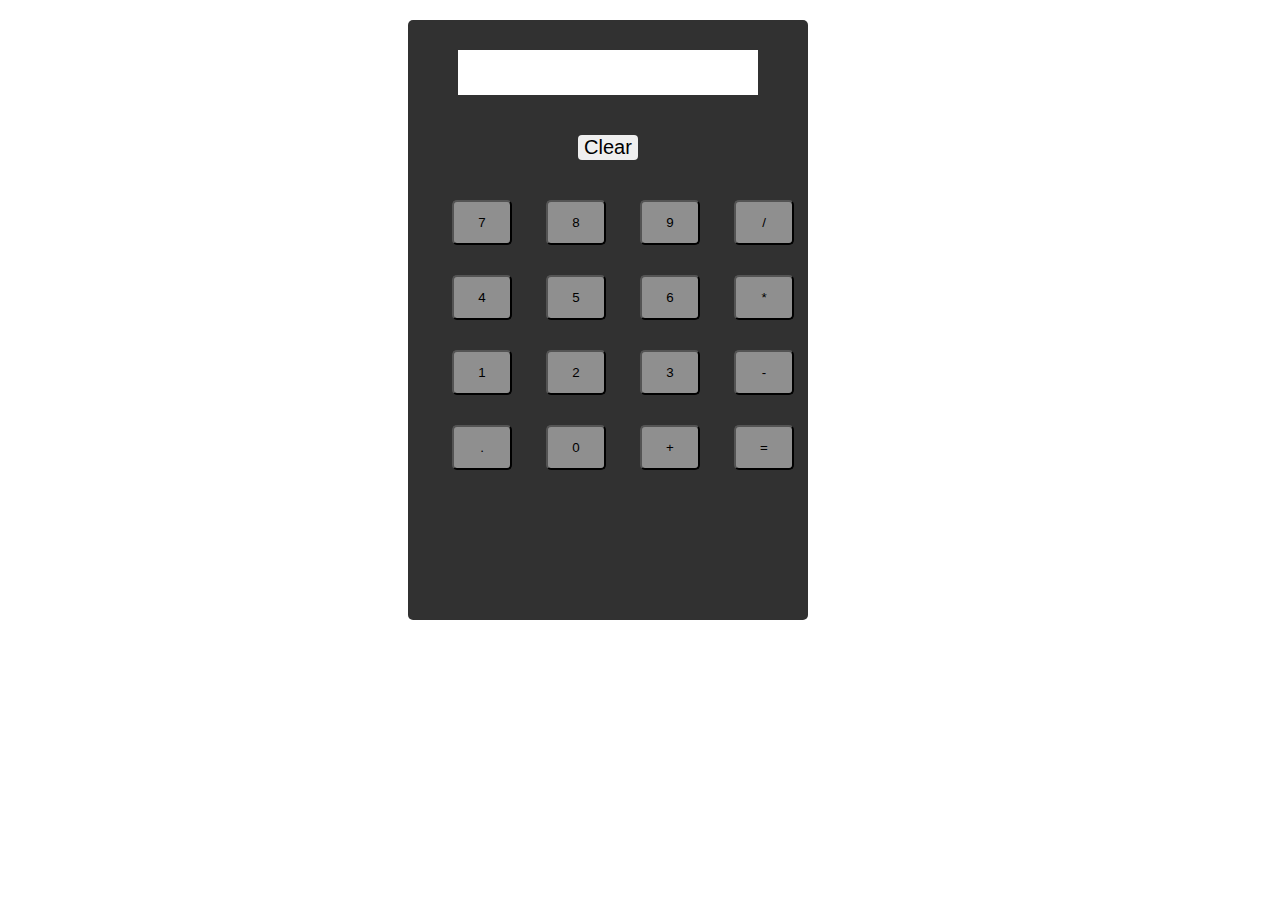
<file: Calulater/main.html>
<html>
<head>
  <meta charset="UTF-8">
  <meta name="viewport" content="width=device-width, intial-scale=1.0">
  <title>Calculator</title>
</head>
<body>
  <style>
    .calc {
  width: 400px;
  height: 600px;
  background: rgb(49, 49, 49);
  margin-left: 400px;
  text-align: center;
  border-radius: 5px;
}
#screen {
  width: 300px;
  height: 45px;
  font-size: 20px;
  text-align: right;
  margin-top: 30px;
  margin-bottom: 10px;
  pointer-events: none;
  border: none;
  padding: 10px;
}
.btn {
  width: 60px;
  height: 45px;
  margin-left: 30px;
  margin-top: 30px;
  background: rgb(143, 143, 143);
  border-radius: 5px;
}
.clr {
  margin-top: 30px;
  font-size: 20px;
  border: none;
  cursor: pointer;
  margin-bottom: 10px;
  border-radius: 4px;
}
.output {
  margin-top: 20px;
}

  </style>
  <script>
    function btnClick(val) {
      document.getElementById("screen").value += val;
    }
    function clearDisplay() {
      document.getElementById("screen").value = "";
    }

    function equalClick() {
      var text = document.getElementById("screen").value;
      var result = eval(text);
      document.getElementById("screen").value = result;
    }
  </script>
  <div class="calc">
    <div class="output">
      <input type="text" id="screen">
    </div>
    <div class="button">
      <button onclick="clearDisplay()" class="clr">Clear</button>
      <div class="row">
        <button onclick="btnClick(7)" class="btn">7</button>
        <button onclick="btnClick(8)" class="btn">8</button>
        <button onclick="btnClick(9)" class="btn">9</button>
        <button onclick="btnClick('/')" class="btn">/</button>
      </div>
      <div class="row">
        <button onclick="btnClick(4)" class="btn">4</button>
        <button onclick="btnClick(5)" class="btn">5</button>
        <button onclick="btnClick(6)" class="btn">6</button>
        <button onclick="btnClick('*')" class="btn">*</button>
      </div>
      <div class="row">
        <button onclick="btnClick(1)" class="btn">1</button>
        <button onclick="btnClick(2)" class="btn">2</button>
        <button onclick="btnClick(3)" class="btn">3</button>
        <button onclick="btnClick('-')" class="btn">-</button>
      </div>
      <div class="row">
        <button onclick="btnClick('.')" class="btn">.</button>
        <button onclick="btnClick(0)" class="btn">0</button>
        <button onclick="btnClick('+')" class="btn">+</button>
        <button onclick="equalClick()" class="btn">=</button>
      </div>
    </div>
  </div>
</body>

</html>
</file>
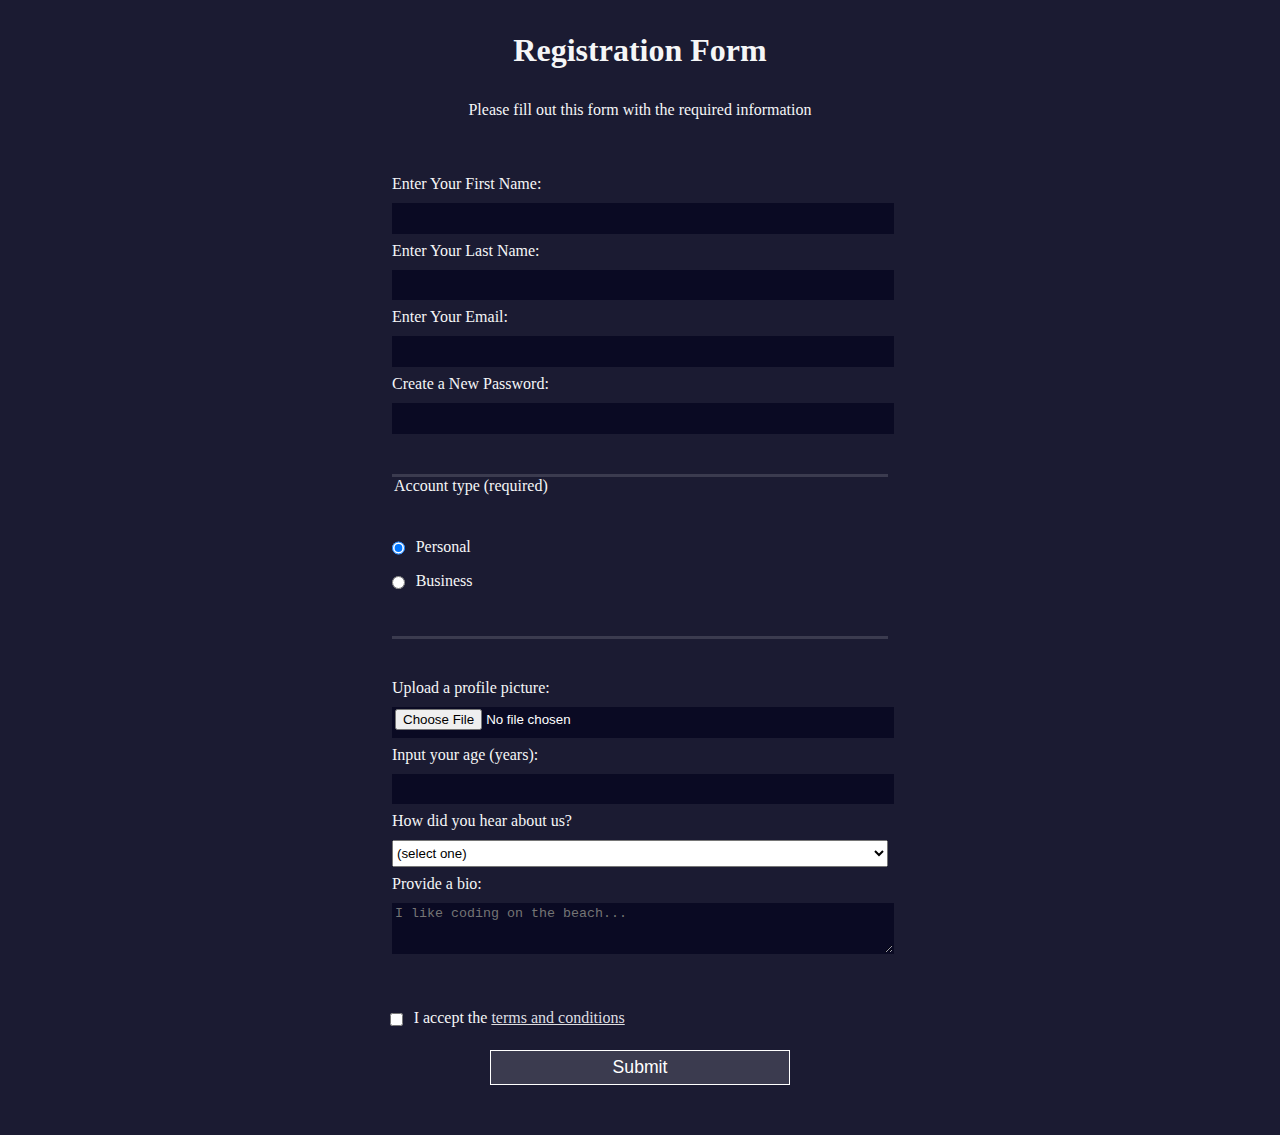
<file: Registration Form/main.html>
<!DOCTYPE html>
<html lang="en">
  <head>
    <meta charset="UTF-8">
    <title>Registration Form</title>
  </head>
  <body>
    <style>
      body {
  width: 100%;
  height: 100vh;
  margin: 0;
  background-color: #1b1b32;
  color: #f5f6f7;
  font-family: Tahoma;
  font-size: 16px;
}

h1, p {
  margin: 1em auto;
  text-align: center;
}

form {
  width: 60vw;
  max-width: 500px;
  min-width: 300px;
  margin: 0 auto;
  padding-bottom: 2em;
}

fieldset {
  border: none;
  padding: 2rem 0;
  border-bottom: 3px solid #3b3b4f;
}

fieldset:last-of-type {
  border-bottom: none;
}

label {
  display: block;
  margin: 0.5rem 0;
}

input,
textarea,
select {
  margin: 10px 0 0 0;
  width: 100%;
  min-height: 2em;
}

input, textarea {
  background-color: #0a0a23;
  border: 1px solid #0a0a23;
  color: #ffffff;
}

.inline {
  width: unset;
  margin: 0 0.5em 0 0;
  vertical-align: middle;
}

input[type="submit"] {
  display: block;
  width: 60%;
  margin: 1em auto;
  height: 2em;
  font-size: 1.1rem;
  background-color: #3b3b4f;
  border-color: white;
  min-width: 300px;
}

input[type="file"] {
  padding: 1px 2px;
}

.inline{
  display: inline; 
}

 a{
   color: #dfdfe2;
 }
    </style>
    <h1>Registration Form</h1>
    <p>Please fill out this form with the required information</p>
    <form method="post" action='https://register-demo.freecodecamp.org'>
      <fieldset>
        <label for="first-name">Enter Your First Name: <input id="first-name" name="first-name" type="text" required /></label>
        <label for="last-name">Enter Your Last Name: <input id="last-name" name="last-name" type="text" required /></label>
        <label for="email">Enter Your Email: <input id="email" name="email" type="email" required /></label>
        <label for="new-password">Create a New Password: <input id="new-password" name="new-password" type="password" pattern="[a-z0-5]{8,}" required /></label>
      </fieldset>
      <fieldset>
        <legend>Account type (required)</legend>
        <label for="personal-account"><input id="personal-account" type="radio" name="account-type" class="inline" checked /> Personal</label>
        <label for="business-account"><input id="business-account" type="radio" name="account-type" class="inline" /> Business</label>
      </fieldset>
      <fieldset>
        <label for="profile-picture">Upload a profile picture: <input id="profile-picture" type="file" name="file" /></label>
        <label for="age">Input your age (years): <input id="age" type="number" name="age" min="13" max="120" /></label>
        <label for="referrer">How did you hear about us?
          <select id="referrer" name="referrer">
            <option value="">(select one)</option>
            <option value="1">freeCodeCamp News</option>
            <option value="2">freeCodeCamp YouTube Channel</option>
            <option value="3">freeCodeCamp Forum</option>
            <option value="4">Other</option>
          </select>
        </label>
        <label for="bio">Provide a bio:
          <textarea id="bio" name="bio" rows="3" cols="30" placeholder="I like coding on the beach..."></textarea>
        </label>
      </fieldset>
      <label for="terms-and-conditions">
        <input class="inline" id="terms-and-conditions" type="checkbox" required name="terms-and-conditions" /> I accept the <a href="https://www.freecodecamp.org/news/terms-of-service/">terms and conditions</a>
      </label>
      <input type="submit" value="Submit" />
    </form>
  </body>
</html>
</file>
